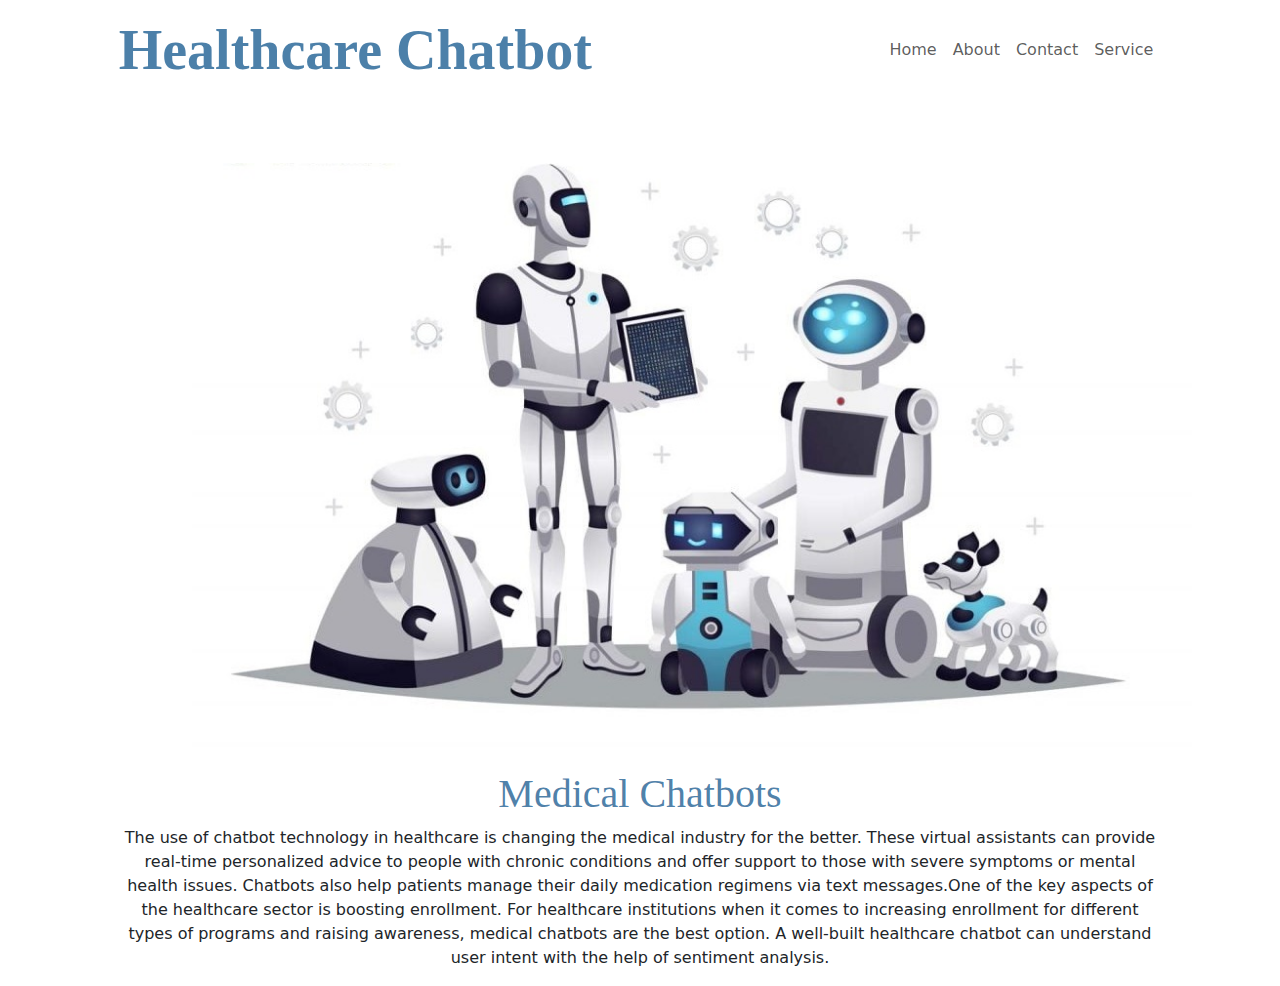
<file: Healthcare/index.html>
<!DOCTYPE html>
<html lang="en">
<head>
    <meta charset="UTF-8">
    <meta name="viewport" content="width=device-width, initial-scale=1.0">
    <title>Healthcare Chatbots</title>
    <link rel="stylesheet" href="style.css">
    <link href="https://cdn.jsdelivr.net/npm/bootstrap@5.3.3/dist/css/bootstrap.min.css" rel="stylesheet" integrity="sha384-QWTKZyjpPEjISv5WaRU9OFeRpok6YctnYmDr5pNlyT2bRjXh0JMhjY6hW+ALEwIH" crossorigin="anonymous">
</head>
<body>
    
      <div class="container-fluid col-10" id="navbar">
        <nav class="navbar navbar-expand-lg">
            <b>Healthcare Chatbot</b>
            <button class="navbar-toggler" type="button" data-bs-target="#menu" data-bs-toggle="collapse">
                <svg xmlns="http://www.w3.org/2000/svg" width="16" height="16" fill="currentColor" class="bi bi-list" viewBox="0 0 16 16">
                    <path fill-rule="evenodd" d="M2.5 12a.5.5 0 0 1 .5-.5h10a.5.5 0 0 1 0 1H3a.5.5 0 0 1-.5-.5m0-4a.5.5 0 0 1 .5-.5h10a.5.5 0 0 1 0 1H3a.5.5 0 0 1-.5-.5m0-4a.5.5 0 0 1 .5-.5h10a.5.5 0 0 1 0 1H3a.5.5 0 0 1-.5-.5"/>
                  </svg>
            </button>

            <div class="collapse navbar-collapse" id="menu">
                <ul class="navbar-nav ms-auto" id="menu">
                    <li class="nav-item">
                        <a class="nav-link"href="">Home</a>
                    </li>
                    <li class="nav-item">
                        <a class="nav-link"href="about.html">About</a>
                    </li>
                    <li class="nav-item">
                        <a class="nav-link"href="contact.html">Contact</a>
                    </li>
                    <li class="nav-item">
                        <a class="nav-link"href="">Service</a>
                    </li>
                </ul>
            </div>
        </nav>

        <div >
            <img src="robo2.jpg" class="img-fluid" alt="" width="1000px" >
        </div>
        <div class="para">
            <h1 class="one">Medical Chatbots</h1>
            <p class="pg">The use of chatbot technology in healthcare is changing the medical industry for the better. These virtual assistants can provide real-time personalized advice to people with chronic conditions and offer support to those with severe symptoms or mental health issues. Chatbots also help patients manage their daily medication regimens via text messages.One of the key aspects of the healthcare sector is boosting enrollment. For healthcare institutions when it comes to increasing enrollment for different types of programs and raising awareness, medical chatbots are the best option.
                A well-built healthcare chatbot can understand user intent with the help of sentiment analysis.</p>
        </div>
      </div>


    <script src="https://cdn.jsdelivr.net/npm/bootstrap@5.3.3/dist/js/bootstrap.bundle.min.js" integrity="sha384-YvpcrYf0tY3lHB60NNkmXc5s9fDVZLESaAA55NDzOxhy9GkcIdslK1eN7N6jIeHz" crossorigin="anonymous"></script>
</body>
</html>
</file>
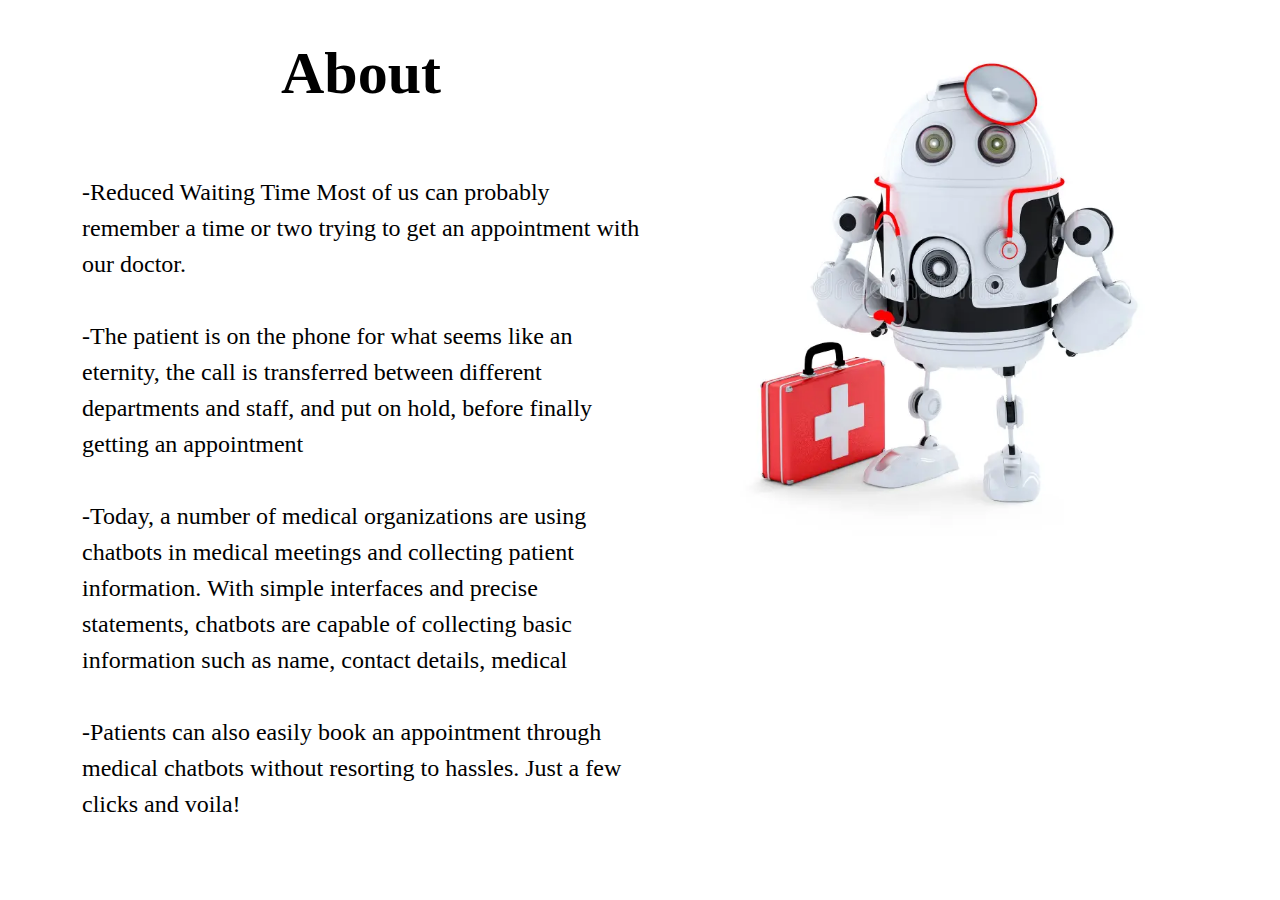
<file: Healthcare/about.html>
<!DOCTYPE html>
<html lang="en">
<head>
    <meta charset="UTF-8">
    <meta name="viewport" content="width=device-width, initial-scale=1.0">
    <title>About</title>
    <link rel="stylesheet" href="about.css">
    <link href="https://cdn.jsdelivr.net/npm/bootstrap@5.3.3/dist/css/bootstrap.min.css" rel="stylesheet" integrity="sha384-QWTKZyjpPEjISv5WaRU9OFeRpok6YctnYmDr5pNlyT2bRjXh0JMhjY6hW+ALEwIH" crossorigin="anonymous">
</head>
<body class="background container">
    

    <div class="col-6">
        <b class="b">About</b>
        <p class="p">-Reduced Waiting Time
            Most of us can probably remember a time or two trying to get an appointment with our doctor. <br> <br>
            -The patient is on the phone for what seems like an eternity, the call is transferred between different departments and staff, and put on hold, before finally getting an appointment <br><br>
            -Today, a number of medical organizations are using chatbots in medical meetings and collecting patient information. With simple interfaces and precise statements, chatbots are capable of collecting basic information such as name, contact details, medical <br><br> -Patients can also easily book an appointment through medical chatbots without resorting to hassles. Just a few clicks and voila!</p>
    </div>
    <div class="robo">
        <img src="bg4.webp" class="img-fluid" alt="">
    </div>




    

    <script src="https://cdn.jsdelivr.net/npm/bootstrap@5.3.3/dist/js/bootstrap.bundle.min.js" integrity="sha384-YvpcrYf0tY3lHB60NNkmXc5s9fDVZLESaAA55NDzOxhy9GkcIdslK1eN7N6jIeHz" crossorigin="anonymous"></script>
</body>
</html>
</file>
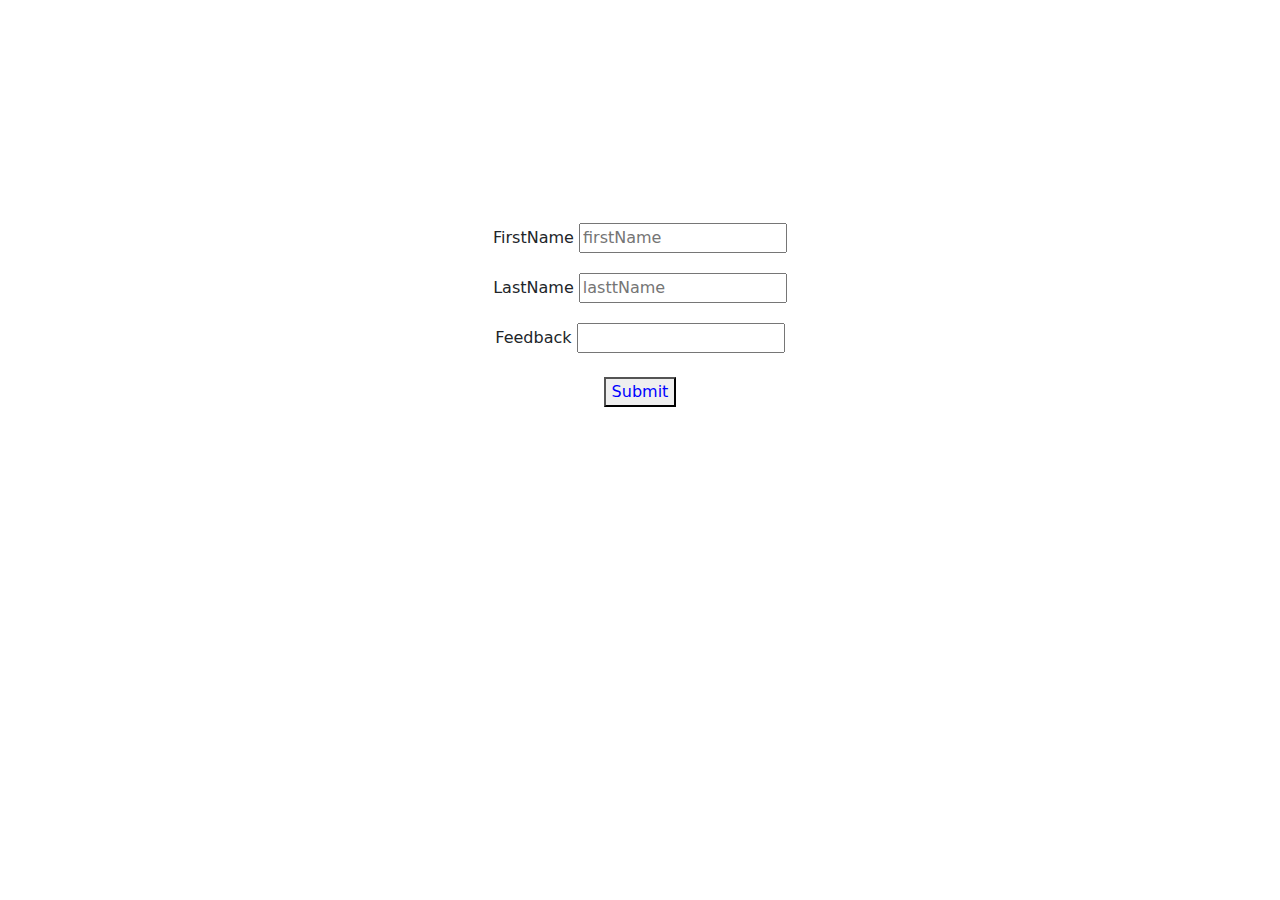
<file: Healthcare/contact.html>
<!DOCTYPE html>
<html lang="en">
<head>
    <meta charset="UTF-8">
    <meta name="viewport" content="width=device-width, initial-scale=1.0">
    <title>Contact</title>
    <link rel="stylesheet" href="contact.css">
    <link href="https://cdn.jsdelivr.net/npm/bootstrap@5.3.3/dist/css/bootstrap.min.css" rel="stylesheet" integrity="sha384-QWTKZyjpPEjISv5WaRU9OFeRpok6YctnYmDr5pNlyT2bRjXh0JMhjY6hW+ALEwIH" crossorigin="anonymous">
</head>
<body class="bgimg">
    

      <div class="container">
        <form action="" class="lid">
            <div>
                <label for="">FirstName</label>
            <input type="text" placeholder="firstName"><br>
            </div>
            <div class="lstname">
                <label for="">LastName</label>

            <input type="text" placeholder="lasttName">
            </div>
        
           <div class="lstname1">
            <label for="">Feedback</label>
            <input type="text" id="fdbk" palaceholder="YourFeedback">
           </div>
           <br>
           <button>Submit</button>
        </form>
      </div>

      



    <script src="https://cdn.jsdelivr.net/npm/bootstrap@5.3.3/dist/js/bootstrap.bundle.min.js" integrity="sha384-YvpcrYf0tY3lHB60NNkmXc5s9fDVZLESaAA55NDzOxhy9GkcIdslK1eN7N6jIeHz" crossorigin="anonymous"></script>
</body>
</html>
</file>
<file: Healthcare/style.css>
*{
    margin:0;
    padding:0;
}

b{
    font-size: 56px;
    font-family: italic;
    color:rgba(31, 96, 147, 0.8);
}

.nav-link:hover{
    
    border-bottom: 2px solid rgba(31, 96, 147, 0.8);
    transition: .1s;
    color:rgba(31, 96, 147, 0.8);
}
.img-fluid{
    margin-top: 6%;
    margin-left:7%;
}
.one{
    display: flex;
    align-items: center;
    justify-content: center;
    color:rgba(31, 96, 147, 0.8);
    font-family: italic;
}
.pg{
    display:flex ;
    text-align: center;
    justify-content: center;
}
</file>
<file: Healthcare/about.css>
.b{
    display: flex;
    justify-content: center;
    margin-top:3%;
    font-size: 60px;
    color:black;
    font-family: italic;
    margin-top:5%;

}

.background{
    background-color:white;
    background-image: url();
    display: flex;
    justify-content: left;
  
}
.p{
    font-size: 24px;
    color:black;
    font-family: italic;
    margin-top:10%;
}
</file>
<file: Healthcare/contact.css>
.container{
    flex-direction: column;
    display:flex;
    text-align: center;
    justify-content: center;
}
.lid{
    margin-top: 20%;
}
.lstname{
    margin-top: 20px;
    
}
.lstname1{
    margin-top: 20px;
}
button{
     color:blue;
     margin: 12px;
}
</file>
